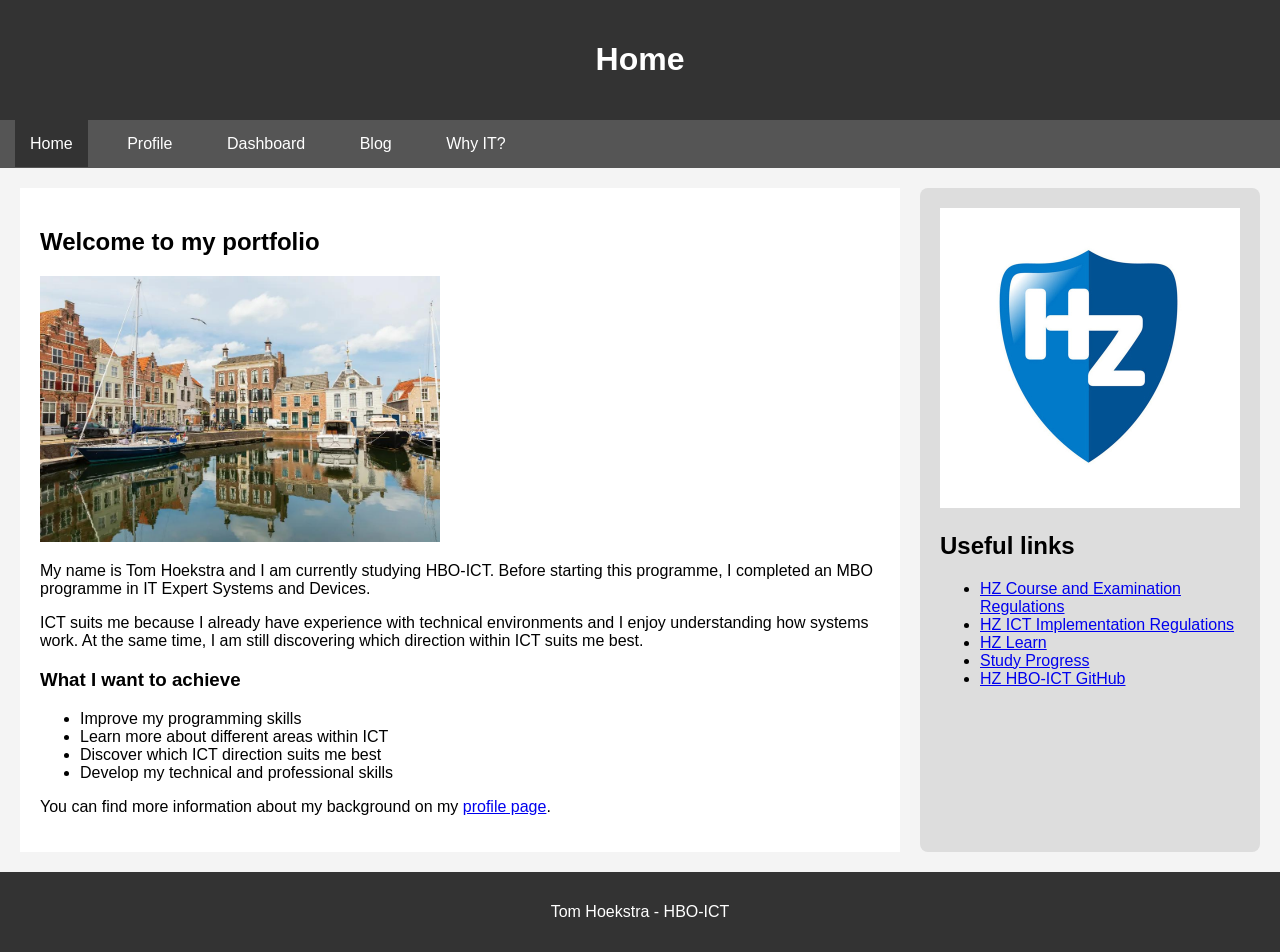
<file: index.html>
<!DOCTYPE html>
<html lang="en">

<head>
    <meta charset="UTF-8">
    <meta name="viewport" content="width=device-width, initial-scale=1.0">
    <meta name="description" content="Portfolio of Tom Hoekstra, HBO-ICT student at HZ University of Applied Sciences.">
    <title>Home - Tom Hoekstra</title>
    <link rel="stylesheet" href="style.css">
</head>

<body>

    <header>
        <h1>Home</h1>
    </header>

    <nav>
        <a class="active" href="index.html">Home</a>
        <a href="profile.html">Profile</a>
        <a href="dashboard.html">Dashboard</a>
        <a href="blog.html">Blog</a>
        <a href="why-it.html">Why IT?</a>
    </nav>

    <div class="page-layout">
        <main>
            <h2>Welcome to my portfolio</h2>

            <img src="img/goes.png" alt="The harbour of Goes">

            <p>
                My name is Tom Hoekstra and I am currently studying HBO-ICT.
                Before starting this programme, I completed an MBO programme in
                IT Expert Systems and Devices.
            </p>

            <p>
                ICT suits me because I already have experience with technical
                environments and I enjoy understanding how systems work.
                At the same time, I am still discovering which direction within
                ICT suits me best.
            </p>

            <h3>What I want to achieve</h3>

            <ul>
                <li>Improve my programming skills</li>
                <li>Learn more about different areas within ICT</li>
                <li>Discover which ICT direction suits me best</li>
                <li>Develop my technical and professional skills</li>
            </ul>

            <p>
                You can find more information about my background on my
                <a href="profile.html">profile page</a>.
            </p>
        </main>

        <aside>
            <img src="img/hz-logo.png" alt="HZ University of Applied Sciences logo">

            <h2>Useful links</h2>

            <ul>
                <li>
                    <a href="https://hz.nl/en/secure/for-students/rules-for-education-and-assessments/rights-and-obligations"
                        target="_blank">HZ Course and Examination Regulations</a>
                </li>

                <li>
                    <a href="https://hz.reader.docfield.com/bddb354a-0194-4e89-882b-557d2bd38f8c" target="_blank">HZ ICT
                        Implementation Regulations</a>
                </li>

                <li>
                    <a href="https://learn.hz.nl/" target="_blank">HZ Learn</a>
                </li>

                <li>
                    <a href="https://hz.osiris-student.nl/resultaten" target="_blank">Study Progress</a>
                </li>

                <li>
                    <a href="https://github.com/HZ-HBO-ICT" target="_blank">HZ HBO-ICT GitHub</a>
                </li>
            </ul>
        </aside>
    </div>

    <footer>
        <p>Tom Hoekstra - HBO-ICT</p>
    </footer>

</body>

</html>
</file>
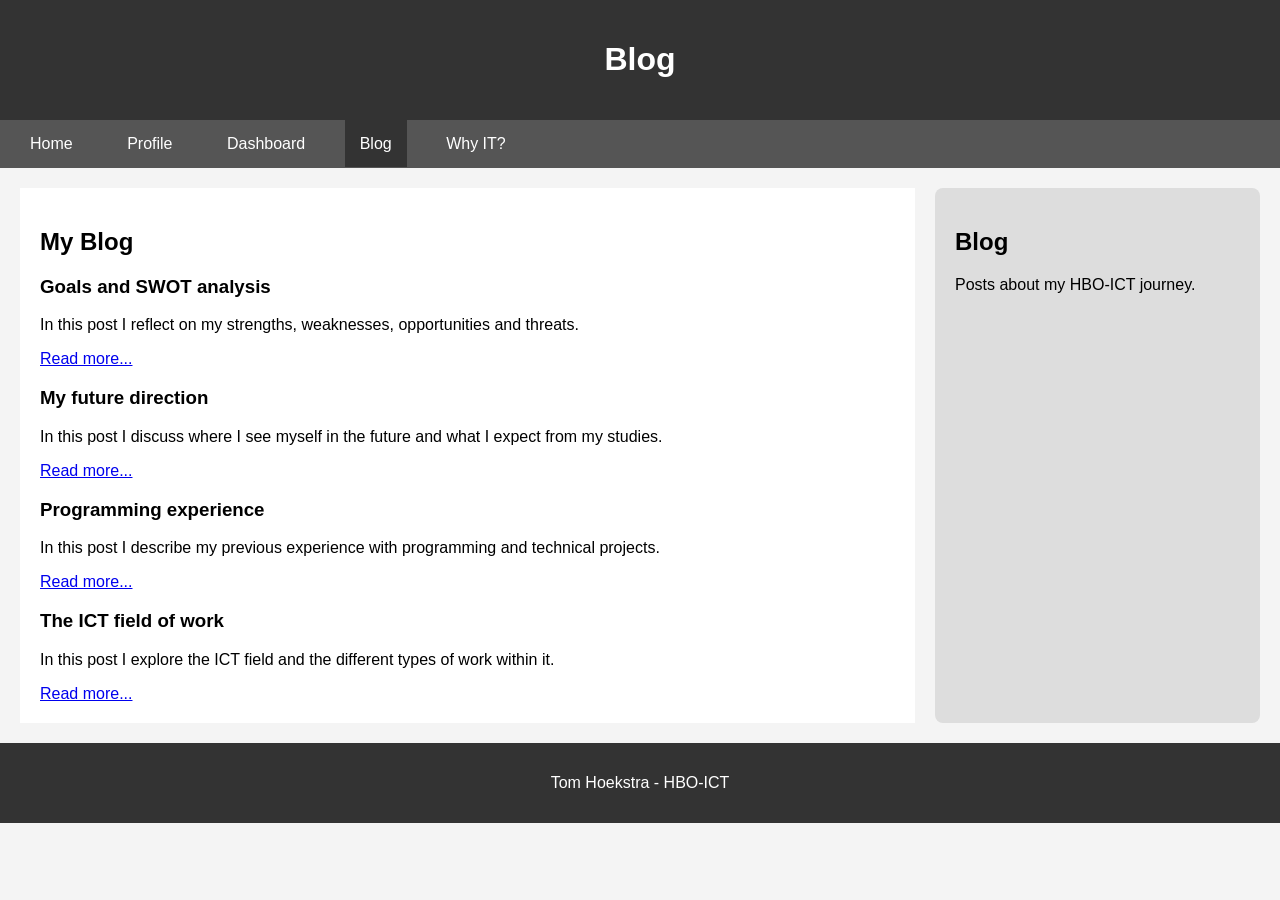
<file: blog.html>
<!DOCTYPE html>
<html lang="en">

<head>
    <meta charset="UTF-8">
    <meta name="viewport" content="width=device-width, initial-scale=1.0">
    <meta name="description" content="Blog posts about my experiences, goals and development during HBO-ICT.">
    <title>Blog - Tom Hoekstra</title>
    <link rel="stylesheet" href="style.css">
</head>

<body>

    <header>
        <h1>Blog</h1>
    </header>

    <nav>
        <a href="index.html">Home</a>
        <a href="profile.html">Profile</a>
        <a href="dashboard.html">Dashboard</a>
        <a class="active" href="blog.html">Blog</a>
        <a href="why-it.html">Why IT?</a>
    </nav>

    <div class="page-layout">
        <main>
            <h2>My Blog</h2>

            <article>
                <h3>Goals and SWOT analysis</h3>
                <p>
                    In this post I reflect on my strengths, weaknesses, opportunities
                    and threats.
                </p>
                <a href="swot.html">Read more...</a>
            </article>

            <article>
                <h3>My future direction</h3>
                <p>
                    In this post I discuss where I see myself in the future and what
                    I expect from my studies.
                </p>
                <a href="future.html">Read more...</a>
            </article>

            <article>
                <h3>Programming experience</h3>
                <p>
                    In this post I describe my previous experience with programming
                    and technical projects.
                </p>
                <a href="programming.html">Read more...</a>
            </article>

            <article>
                <h3>The ICT field of work</h3>
                <p>
                    In this post I explore the ICT field and the different types of
                    work within it.
                </p>
                <a href="ict-field.html">Read more...</a>
            </article>
        </main>

        <aside>
            <h2>Blog</h2>
            <p>Posts about my HBO-ICT journey.</p>
        </aside>
    </div>

    <footer>
        <p>Tom Hoekstra - HBO-ICT</p>
    </footer>

</body>

</html>
</file>
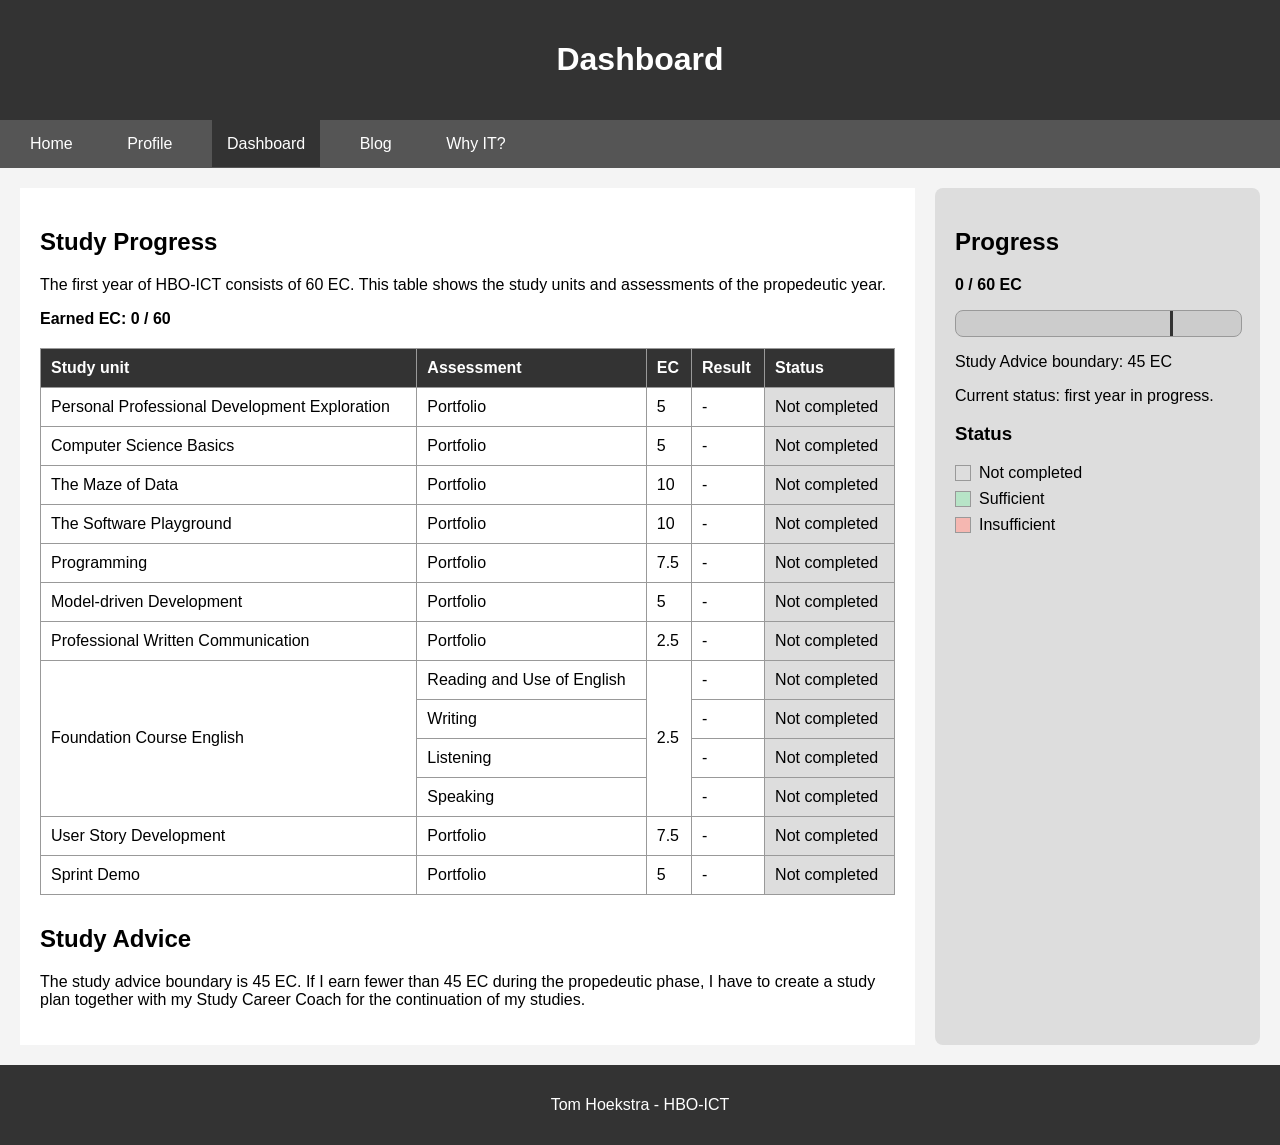
<file: dashboard.html>
<!DOCTYPE html>
<html lang="en">

<head>
    <meta charset="UTF-8">
    <meta name="viewport" content="width=device-width, initial-scale=1.0">
    <meta name="description" content="Study dashboard showing my progress during the first year of HBO-ICT.">
    <title>Dashboard - Tom Hoekstra</title>
    <link rel="stylesheet" href="style.css">
</head>

<body>

    <header>
        <h1>Dashboard</h1>
    </header>

    <nav>
        <a href="index.html">Home</a>
        <a href="profile.html">Profile</a>
        <a class="active" href="dashboard.html">Dashboard</a>
        <a href="blog.html">Blog</a>
        <a href="why-it.html">Why IT?</a>
    </nav>

    <div class="page-layout">
        <main>
            <h2>Study Progress</h2>

            <p>
                The first year of HBO-ICT consists of 60 EC.
                This table shows the study units and assessments of the propedeutic year.
            </p>

            <p>
                <strong>Earned EC: 0 / 60</strong>
            </p>

            <table>
                <thead>
                    <tr>
                        <th>Study unit</th>
                        <th>Assessment</th>
                        <th>EC</th>
                        <th>Result</th>
                        <th>Status</th>
                    </tr>
                </thead>

                <tbody>
                    <tr>
                        <td>Personal Professional Development Exploration</td>
                        <td>Portfolio</td>
                        <td>5</td>
                        <td>-</td>
                        <td class="not-completed">Not completed</td>
                    </tr>

                    <tr>
                        <td>Computer Science Basics</td>
                        <td>Portfolio</td>
                        <td>5</td>
                        <td>-</td>
                        <td class="not-completed">Not completed</td>
                    </tr>

                    <tr>
                        <td>The Maze of Data</td>
                        <td>Portfolio</td>
                        <td>10</td>
                        <td>-</td>
                        <td class="not-completed">Not completed</td>
                    </tr>

                    <tr>
                        <td>The Software Playground</td>
                        <td>Portfolio</td>
                        <td>10</td>
                        <td>-</td>
                        <td class="not-completed">Not completed</td>
                    </tr>

                    <tr>
                        <td>Programming</td>
                        <td>Portfolio</td>
                        <td>7.5</td>
                        <td>-</td>
                        <td class="not-completed">Not completed</td>
                    </tr>

                    <tr>
                        <td>Model-driven Development</td>
                        <td>Portfolio</td>
                        <td>5</td>
                        <td>-</td>
                        <td class="not-completed">Not completed</td>
                    </tr>

                    <tr>
                        <td>Professional Written Communication</td>
                        <td>Portfolio</td>
                        <td>2.5</td>
                        <td>-</td>
                        <td class="not-completed">Not completed</td>
                    </tr>

                    <tr>
                        <td rowspan="4">Foundation Course English</td>
                        <td>Reading and Use of English</td>
                        <td rowspan="4">2.5</td>
                        <td>-</td>
                        <td class="not-completed">Not completed</td>
                    </tr>

                    <tr>
                        <td>Writing</td>
                        <td>-</td>
                        <td class="not-completed">Not completed</td>
                    </tr>

                    <tr>
                        <td>Listening</td>
                        <td>-</td>
                        <td class="not-completed">Not completed</td>
                    </tr>

                    <tr>
                        <td>Speaking</td>
                        <td>-</td>
                        <td class="not-completed">Not completed</td>
                    </tr>

                    <tr>
                        <td>User Story Development</td>
                        <td>Portfolio</td>
                        <td>7.5</td>
                        <td>-</td>
                        <td class="not-completed">Not completed</td>
                    </tr>

                    <tr>
                        <td>Sprint Demo</td>
                        <td>Portfolio</td>
                        <td>5</td>
                        <td>-</td>
                        <td class="not-completed">Not completed</td>
                    </tr>
                </tbody>
            </table>

            <h2>Study Advice</h2>

            <p>
                The study advice boundary is 45 EC. If I earn fewer than 45 EC
                during the propedeutic phase, I have to create a study plan together
                with my Study Career Coach for the continuation of my studies.
            </p>
        </main>

        <aside>
            <h2>Progress</h2>

            <p><strong>0 / 60 EC</strong></p>

            <div class="progress-container">
                <div class="progress-bar"></div>
                <div class="study-advice-marker"></div>
            </div>

            <p>Study Advice boundary: 45 EC</p>
            <p>Current status: first year in progress.</p>

            <h3>Status</h3>

            <ul class="status-legend">
                <li><span class="legend-box not-completed"></span> Not completed</li>
                <li><span class="legend-box sufficient"></span> Sufficient</li>
                <li><span class="legend-box insufficient"></span> Insufficient</li>
            </ul>
        </aside>
    </div>

    <footer>
        <p>Tom Hoekstra - HBO-ICT</p>
    </footer>

</body>

</html>
</file>
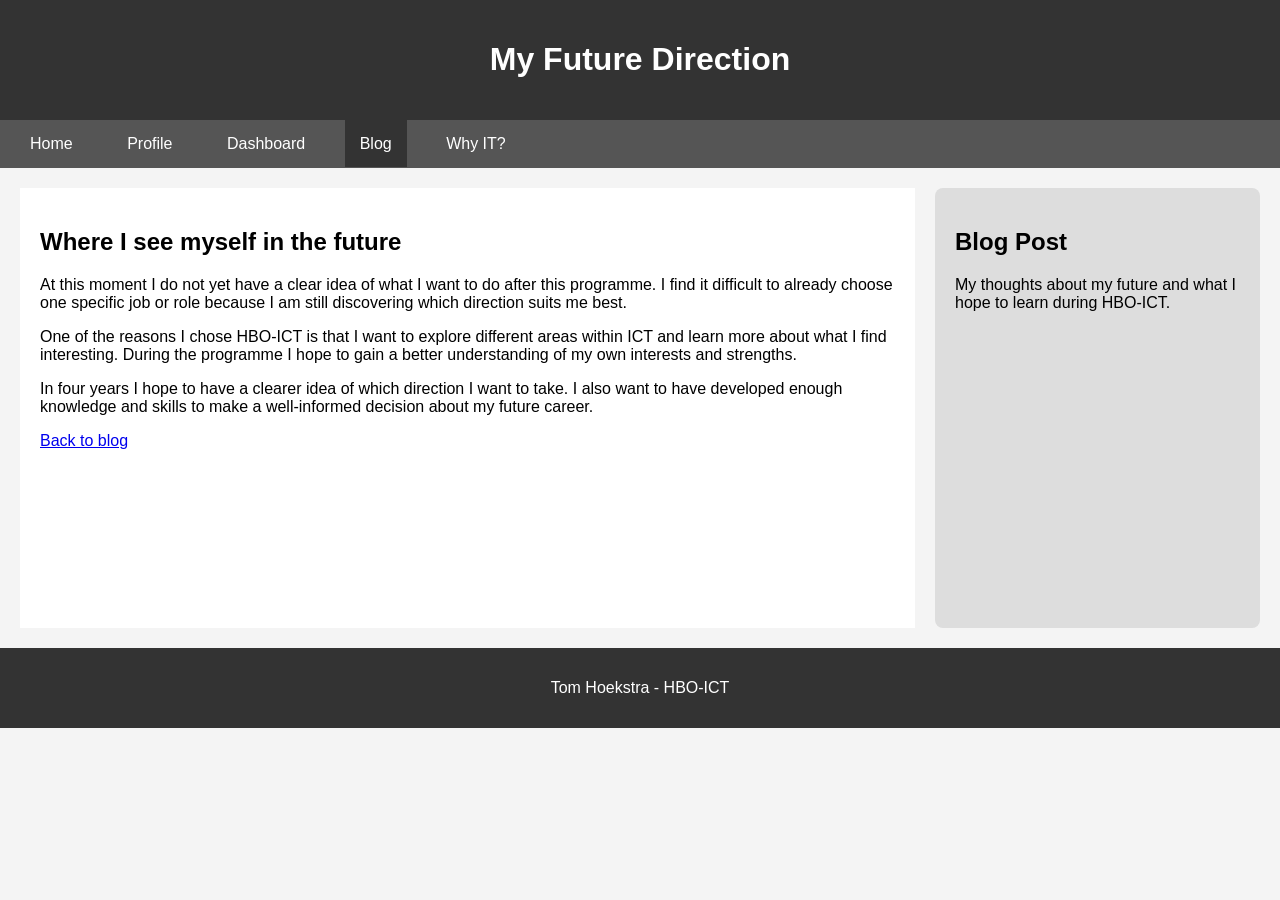
<file: future.html>
<!DOCTYPE html>
<html lang="en">

<head>
    <meta charset="UTF-8">
    <meta name="viewport" content="width=device-width, initial-scale=1.0">
    <meta name="description"
        content="My thoughts about my future direction and what I hope to achieve during HBO-ICT.">
    <title>My Future Direction - Tom Hoekstra</title>
    <link rel="stylesheet" href="style.css">
</head>

<body>

    <header>
        <h1>My Future Direction</h1>
    </header>

    <nav>
        <a href="index.html">Home</a>
        <a href="profile.html">Profile</a>
        <a href="dashboard.html">Dashboard</a>
        <a class="active" href="blog.html">Blog</a>
        <a href="why-it.html">Why IT?</a>
    </nav>

    <div class="page-layout">
        <main>
            <h2>Where I see myself in the future</h2>

            <p>
                At this moment I do not yet have a clear idea of what I want to do
                after this programme. I find it difficult to already choose one
                specific job or role because I am still discovering which direction
                suits me best.
            </p>

            <p>
                One of the reasons I chose HBO-ICT is that I want to explore different
                areas within ICT and learn more about what I find interesting.
                During the programme I hope to gain a better understanding of my own
                interests and strengths.
            </p>

            <p>
                In four years I hope to have a clearer idea of which direction I want
                to take. I also want to have developed enough knowledge and skills to
                make a well-informed decision about my future career.
            </p>

            <a href="blog.html">Back to blog</a>
        </main>

        <aside>
            <h2>Blog Post</h2>
            <p>My thoughts about my future and what I hope to learn during HBO-ICT.</p>
        </aside>
    </div>

    <footer>
        <p>Tom Hoekstra - HBO-ICT</p>
    </footer>

</body>

</html>
</file>
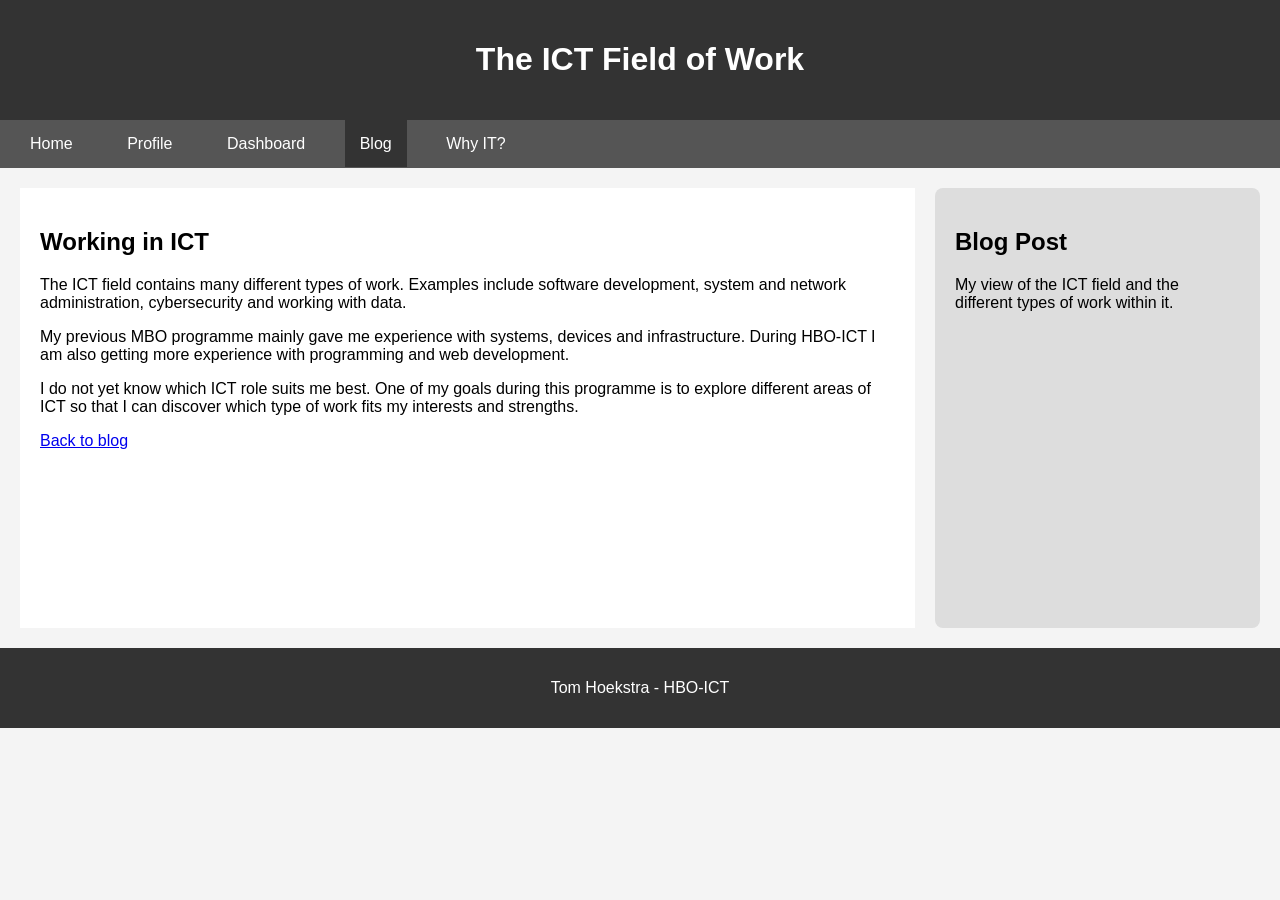
<file: ict-field.html>
<!DOCTYPE html>
<html lang="en">

<head>
    <meta charset="UTF-8">
    <meta name="viewport" content="width=device-width, initial-scale=1.0">
    <meta name="description"
        content="My view of the ICT field and the different types of work within ICT.">
    <title>The ICT Field of Work - Tom Hoekstra</title>
    <link rel="stylesheet" href="style.css">
</head>

<body>

    <header>
        <h1>The ICT Field of Work</h1>
    </header>

    <nav>
        <a href="index.html">Home</a>
        <a href="profile.html">Profile</a>
        <a href="dashboard.html">Dashboard</a>
        <a class="active" href="blog.html">Blog</a>
        <a href="why-it.html">Why IT?</a>
    </nav>

    <div class="page-layout">
        <main>
            <h2>Working in ICT</h2>

            <p>
                The ICT field contains many different types of work. Examples include
                software development, system and network administration, cybersecurity
                and working with data.
            </p>

            <p>
                My previous MBO programme mainly gave me experience with systems,
                devices and infrastructure. During HBO-ICT I am also getting more
                experience with programming and web development.
            </p>

            <p>
                I do not yet know which ICT role suits me best. One of my goals during
                this programme is to explore different areas of ICT so that I can
                discover which type of work fits my interests and strengths.
            </p>

            <a href="blog.html">Back to blog</a>
        </main>

        <aside>
            <h2>Blog Post</h2>
            <p>My view of the ICT field and the different types of work within it.</p>
        </aside>
    </div>

    <footer>
        <p>Tom Hoekstra - HBO-ICT</p>
    </footer>

</body>

</html>
</file>
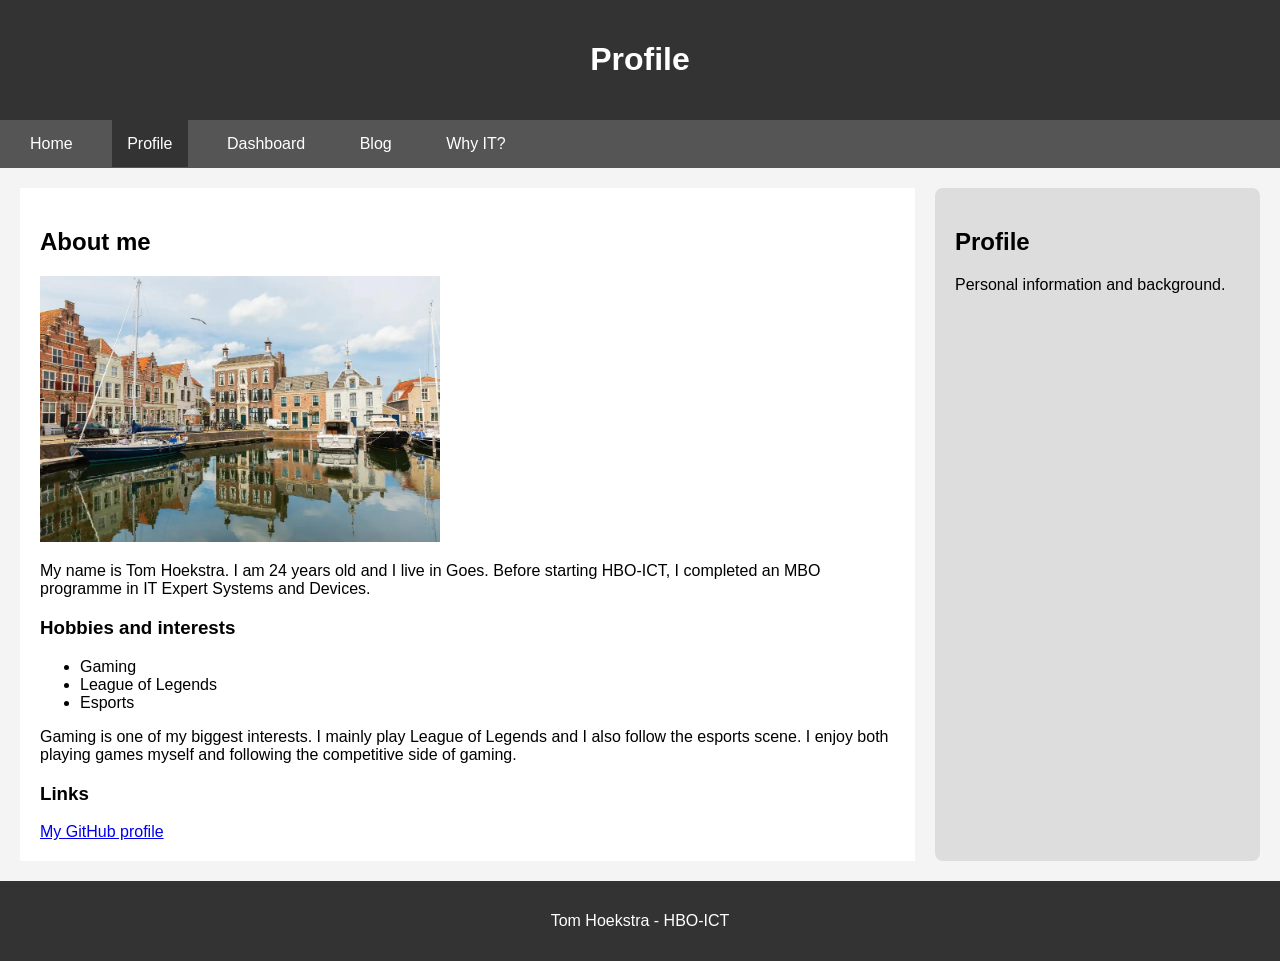
<file: profile.html>
<!DOCTYPE html>
<html lang="en">

<head>
    <meta charset="UTF-8">
    <meta name="viewport" content="width=device-width, initial-scale=1.0">
    <meta name="description"
        content="Personal profile of Tom Hoekstra, including my background, hobbies and interests.">
    <title>Profile - Tom Hoekstra</title>
    <link rel="stylesheet" href="style.css">
</head>

<body>

    <header>
        <h1>Profile</h1>
    </header>

    <nav>
        <a href="index.html">Home</a>
        <a class="active" href="profile.html">Profile</a>
        <a href="dashboard.html">Dashboard</a>
        <a href="blog.html">Blog</a>
        <a href="why-it.html">Why IT?</a>
    </nav>

    <div class="page-layout">
        <main>
            <h2>About me</h2>

            <img src="img/goes.png" alt="The harbour of Goes">

            <p>
                My name is Tom Hoekstra. I am 24 years old and I live in Goes.
                Before starting HBO-ICT, I completed an MBO programme in IT Expert Systems and Devices.
            </p>

            <h3>Hobbies and interests</h3>

            <ul>
                <li>Gaming</li>
                <li>League of Legends</li>
                <li>Esports</li>
            </ul>

            <p>
                Gaming is one of my biggest interests. I mainly play League of Legends
                and I also follow the esports scene. I enjoy both playing games myself
                and following the competitive side of gaming.
            </p>

            <h3>Links</h3>

            <a href="https://github.com/TomHoekstra" target="_blank">My GitHub profile</a>
        </main>

        <aside>
            <h2>Profile</h2>
            <p>Personal information and background.</p>
        </aside>
    </div>

    <footer>
        <p>Tom Hoekstra - HBO-ICT</p>
    </footer>

</body>

</html>
</file>
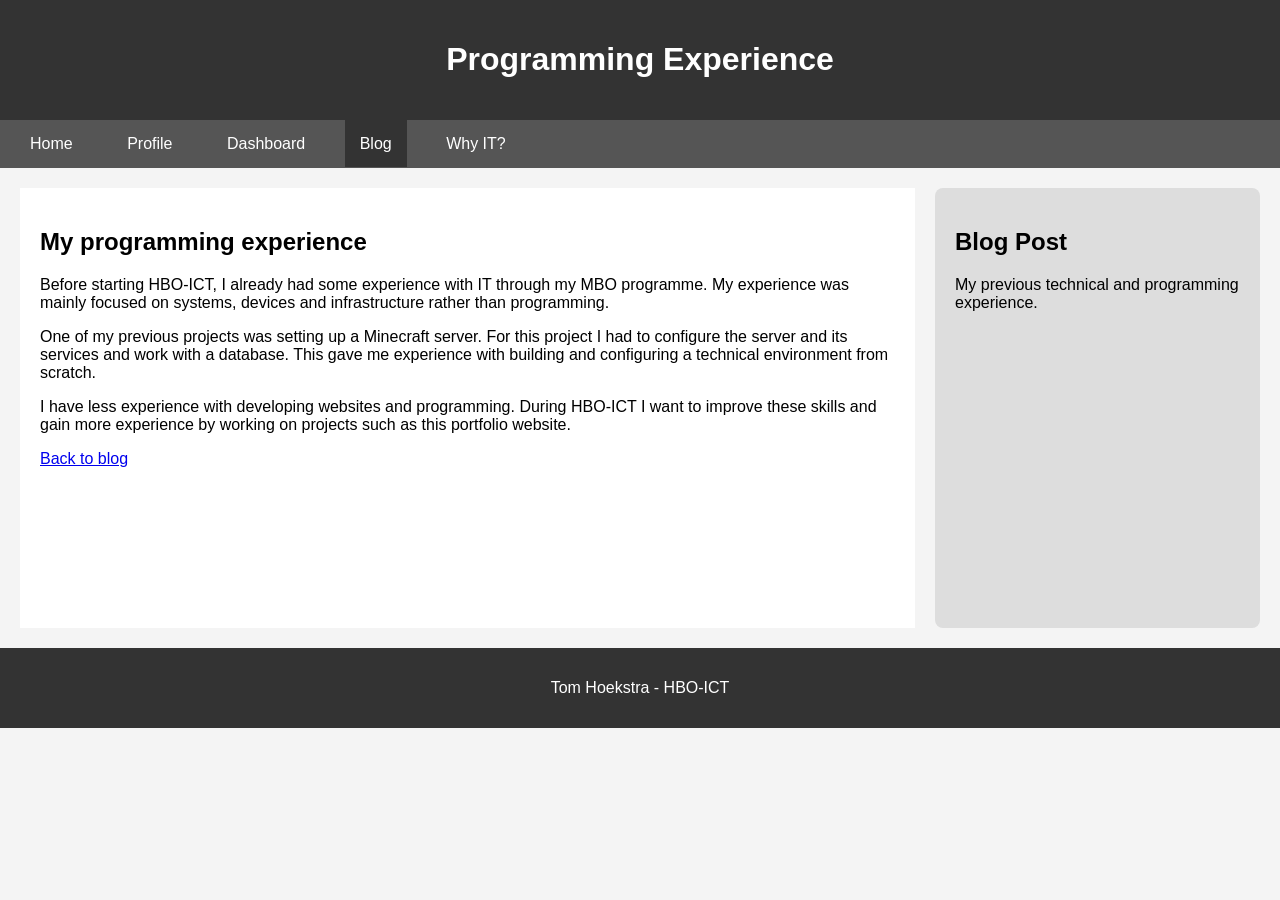
<file: programming.html>
<!DOCTYPE html>
<html lang="en">

<head>
    <meta charset="UTF-8">
    <meta name="viewport" content="width=device-width, initial-scale=1.0">
    <meta name="description"
        content="My previous programming and technical experience before starting HBO-ICT.">
    <title>Programming Experience - Tom Hoekstra</title>
    <link rel="stylesheet" href="style.css">
</head>

<body>

    <header>
        <h1>Programming Experience</h1>
    </header>

    <nav>
        <a href="index.html">Home</a>
        <a href="profile.html">Profile</a>
        <a href="dashboard.html">Dashboard</a>
        <a class="active" href="blog.html">Blog</a>
        <a href="why-it.html">Why IT?</a>
    </nav>

    <div class="page-layout">
        <main>
            <h2>My programming experience</h2>

            <p>
                Before starting HBO-ICT, I already had some experience with IT
                through my MBO programme. My experience was mainly focused on
                systems, devices and infrastructure rather than programming.
            </p>

            <p>
                One of my previous projects was setting up a Minecraft server.
                For this project I had to configure the server and its services
                and work with a database. This gave me experience with building
                and configuring a technical environment from scratch.
            </p>

            <p>
                I have less experience with developing websites and programming.
                During HBO-ICT I want to improve these skills and gain more
                experience by working on projects such as this portfolio website.
            </p>

            <a href="blog.html">Back to blog</a>
        </main>

        <aside>
            <h2>Blog Post</h2>
            <p>My previous technical and programming experience.</p>
        </aside>
    </div>

    <footer>
        <p>Tom Hoekstra - HBO-ICT</p>
    </footer>

</body>

</html>
</file>
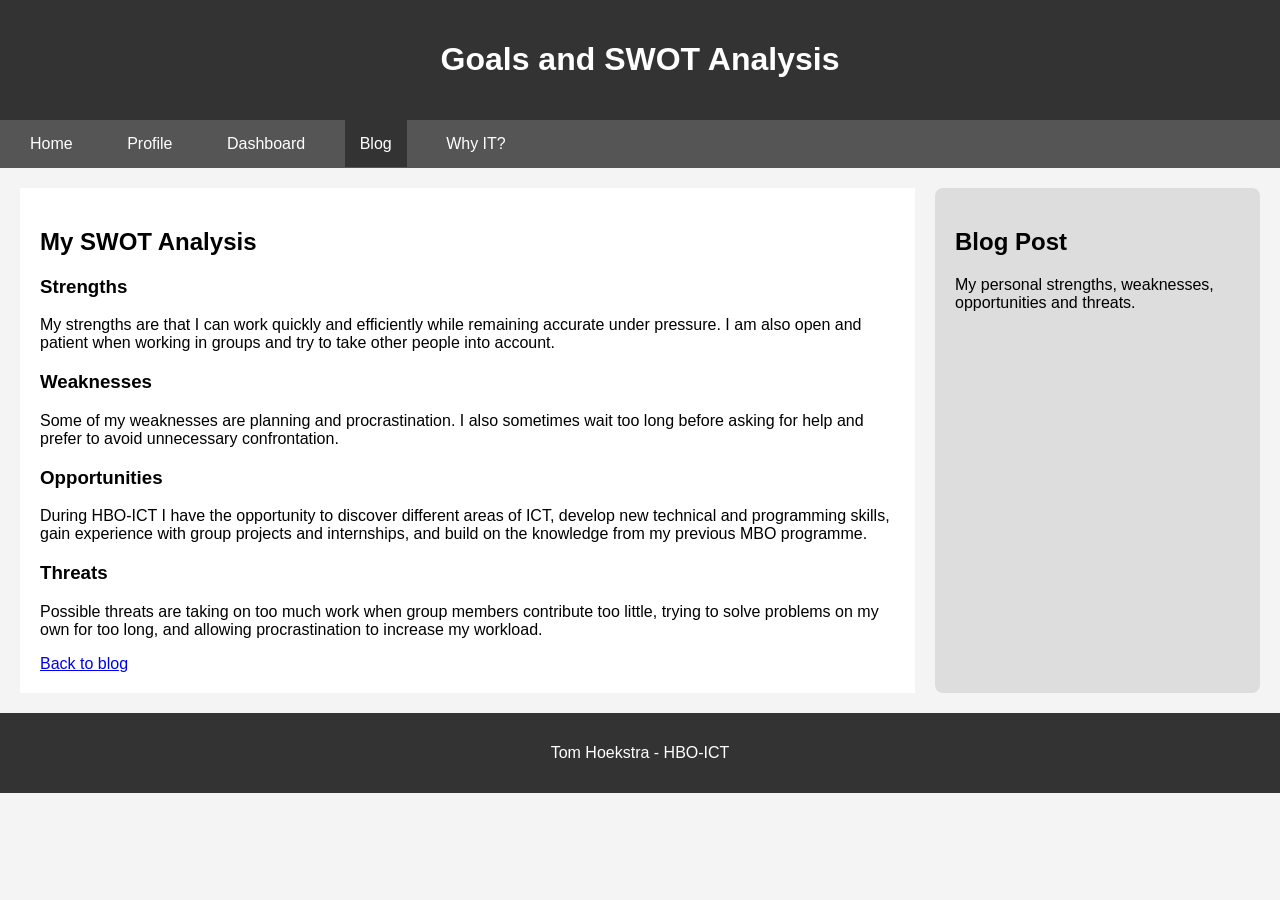
<file: swot.html>
<!DOCTYPE html>
<html lang="en">

<head>
    <meta charset="UTF-8">
    <meta name="viewport" content="width=device-width, initial-scale=1.0">
    <meta name="description"
        content="My personal SWOT analysis, including my strengths, weaknesses, opportunities and threats.">
    <title>Goals and SWOT Analysis - Tom Hoekstra</title>
    <link rel="stylesheet" href="style.css">
</head>

<body>

    <header>
        <h1>Goals and SWOT Analysis</h1>
    </header>

    <nav>
        <a href="index.html">Home</a>
        <a href="profile.html">Profile</a>
        <a href="dashboard.html">Dashboard</a>
        <a class="active" href="blog.html">Blog</a>
        <a href="why-it.html">Why IT?</a>
    </nav>

    <div class="page-layout">
        <main>
            <h2>My SWOT Analysis</h2>

            <h3>Strengths</h3>
            <p>
                My strengths are that I can work quickly and efficiently while
                remaining accurate under pressure. I am also open and patient
                when working in groups and try to take other people into account.
            </p>

            <h3>Weaknesses</h3>
            <p>
                Some of my weaknesses are planning and procrastination. I also
                sometimes wait too long before asking for help and prefer to avoid
                unnecessary confrontation.
            </p>

            <h3>Opportunities</h3>
            <p>
                During HBO-ICT I have the opportunity to discover different areas
                of ICT, develop new technical and programming skills, gain experience
                with group projects and internships, and build on the knowledge
                from my previous MBO programme.
            </p>

            <h3>Threats</h3>
            <p>
                Possible threats are taking on too much work when group members
                contribute too little, trying to solve problems on my own for too
                long, and allowing procrastination to increase my workload.
            </p>

            <a href="blog.html">Back to blog</a>
        </main>

        <aside>
            <h2>Blog Post</h2>
            <p>My personal strengths, weaknesses, opportunities and threats.</p>
        </aside>
    </div>

    <footer>
        <p>Tom Hoekstra - HBO-ICT</p>
    </footer>

</body>

</html>
</file>
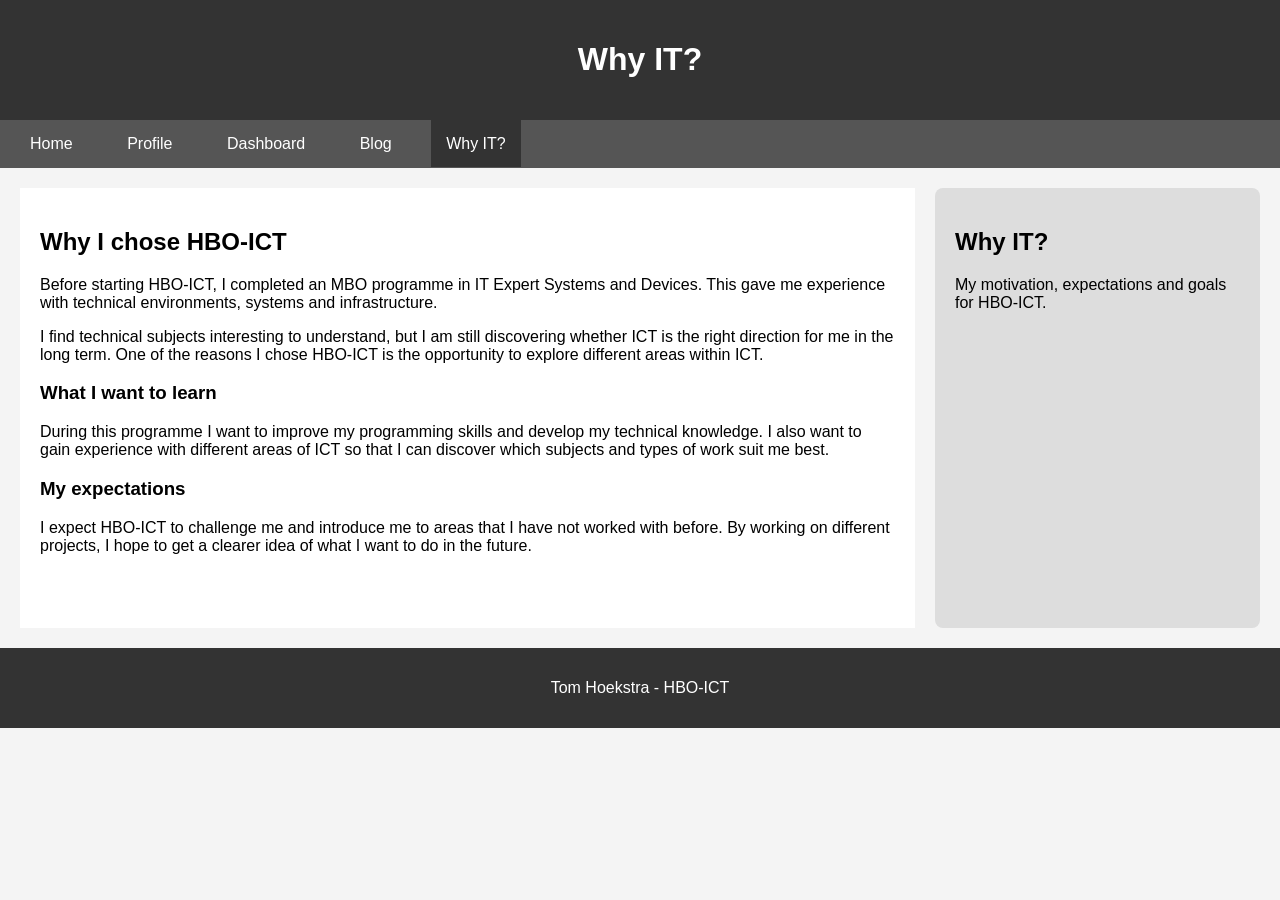
<file: why-it.html>
<!DOCTYPE html>
<html lang="en">

<head>
    <meta charset="UTF-8">
    <meta name="viewport" content="width=device-width, initial-scale=1.0">
    <meta name="description" content="My motivation, expectations and goals for studying HBO-ICT.">
    <title>Why IT? - Tom Hoekstra</title>
    <link rel="stylesheet" href="style.css">
</head>

<body>

    <header>
        <h1>Why IT?</h1>
    </header>

    <nav>
        <a href="index.html">Home</a>
        <a href="profile.html">Profile</a>
        <a href="dashboard.html">Dashboard</a>
        <a href="blog.html">Blog</a>
        <a class="active" href="why-it.html">Why IT?</a>
    </nav>

    <div class="page-layout">
        <main>
            <h2>Why I chose HBO-ICT</h2>

            <p>
                Before starting HBO-ICT, I completed an MBO programme in IT Expert
                Systems and Devices. This gave me experience with technical
                environments, systems and infrastructure.
            </p>

            <p>
                I find technical subjects interesting to understand, but I am still
                discovering whether ICT is the right direction for me in the long term.
                One of the reasons I chose HBO-ICT is the opportunity to explore
                different areas within ICT.
            </p>

            <h3>What I want to learn</h3>

            <p>
                During this programme I want to improve my programming skills and
                develop my technical knowledge. I also want to gain experience with
                different areas of ICT so that I can discover which subjects and
                types of work suit me best.
            </p>

            <h3>My expectations</h3>

            <p>
                I expect HBO-ICT to challenge me and introduce me to areas that I
                have not worked with before. By working on different projects, I
                hope to get a clearer idea of what I want to do in the future.
            </p>
        </main>

        <aside>
            <h2>Why IT?</h2>
            <p>My motivation, expectations and goals for HBO-ICT.</p>
        </aside>
    </div>

    <footer>
        <p>Tom Hoekstra - HBO-ICT</p>
    </footer>

</body>

</html>
</file>
<file: style.css>
body {
    margin: 0;
    font-family: Arial, sans-serif;
    background-color: #f4f4f4;
}

header {
    background-color: #333;
    color: white;
    padding: 20px;
    text-align: center;
}

nav {
    background-color: #555;
    padding: 15px;
}

nav a {
    color: white;
    text-decoration: none;
    margin-right: 20px;
    padding: 15px;
    transition: background-color 0.3s;
}

nav a:hover {
    background-color: #333;
}

nav a.active {
    background-color: #333;
}

main {
    background-color: white;
    padding: 20px;
    min-height: 400px;
}

footer {
    background-color: #333;
    color: white;
    text-align: center;
    padding: 15px;
}

.page-layout {
    display: flex;
    gap: 20px;
    padding: 20px;
}

.page-layout main {
    flex: 3;
}

aside {
    flex: 1;
    background-color: #ddd;
    padding: 20px;
    border-radius: 8px;
}

main>img {
    width: 400px !important;
    max-width: 400px !important;
    height: auto;
    display: block;
    margin-bottom: 20px;
}

table {
    width: 100%;
    border-collapse: collapse;
    margin-top: 20px;
    margin-bottom: 30px;
}

th,
td {
    border: 1px solid #999;
    padding: 10px;
    text-align: left;
}

th {
    background-color: #333;
    color: white;
}

.not-completed {
    background-color: #ddd;
}

.sufficient {
    background-color: #b7e4c7;
}

.insufficient {
    background-color: #f5b7b1;
}

.progress-container {
    position: relative;
    width: 100%;
    height: 25px;
    background-color: #ccc;
    border: 1px solid #999;
    border-radius: 8px;
    overflow: hidden;
}

.progress-bar {
    width: 0%;
    height: 100%;
    background-color: #b7e4c7;
}

.study-advice-marker {
    position: absolute;
    left: 75%;
    top: 0;
    width: 3px;
    height: 100%;
    background-color: #333;
}

.status-legend {
    list-style: none;
    padding: 0;
}

.status-legend li {
    display: flex;
    align-items: center;
    gap: 8px;
    margin-bottom: 8px;
}

.legend-box {
    display: inline-block;
    width: 14px;
    height: 14px;
    border: 1px solid #999;
    vertical-align: middle;
}
</file>
